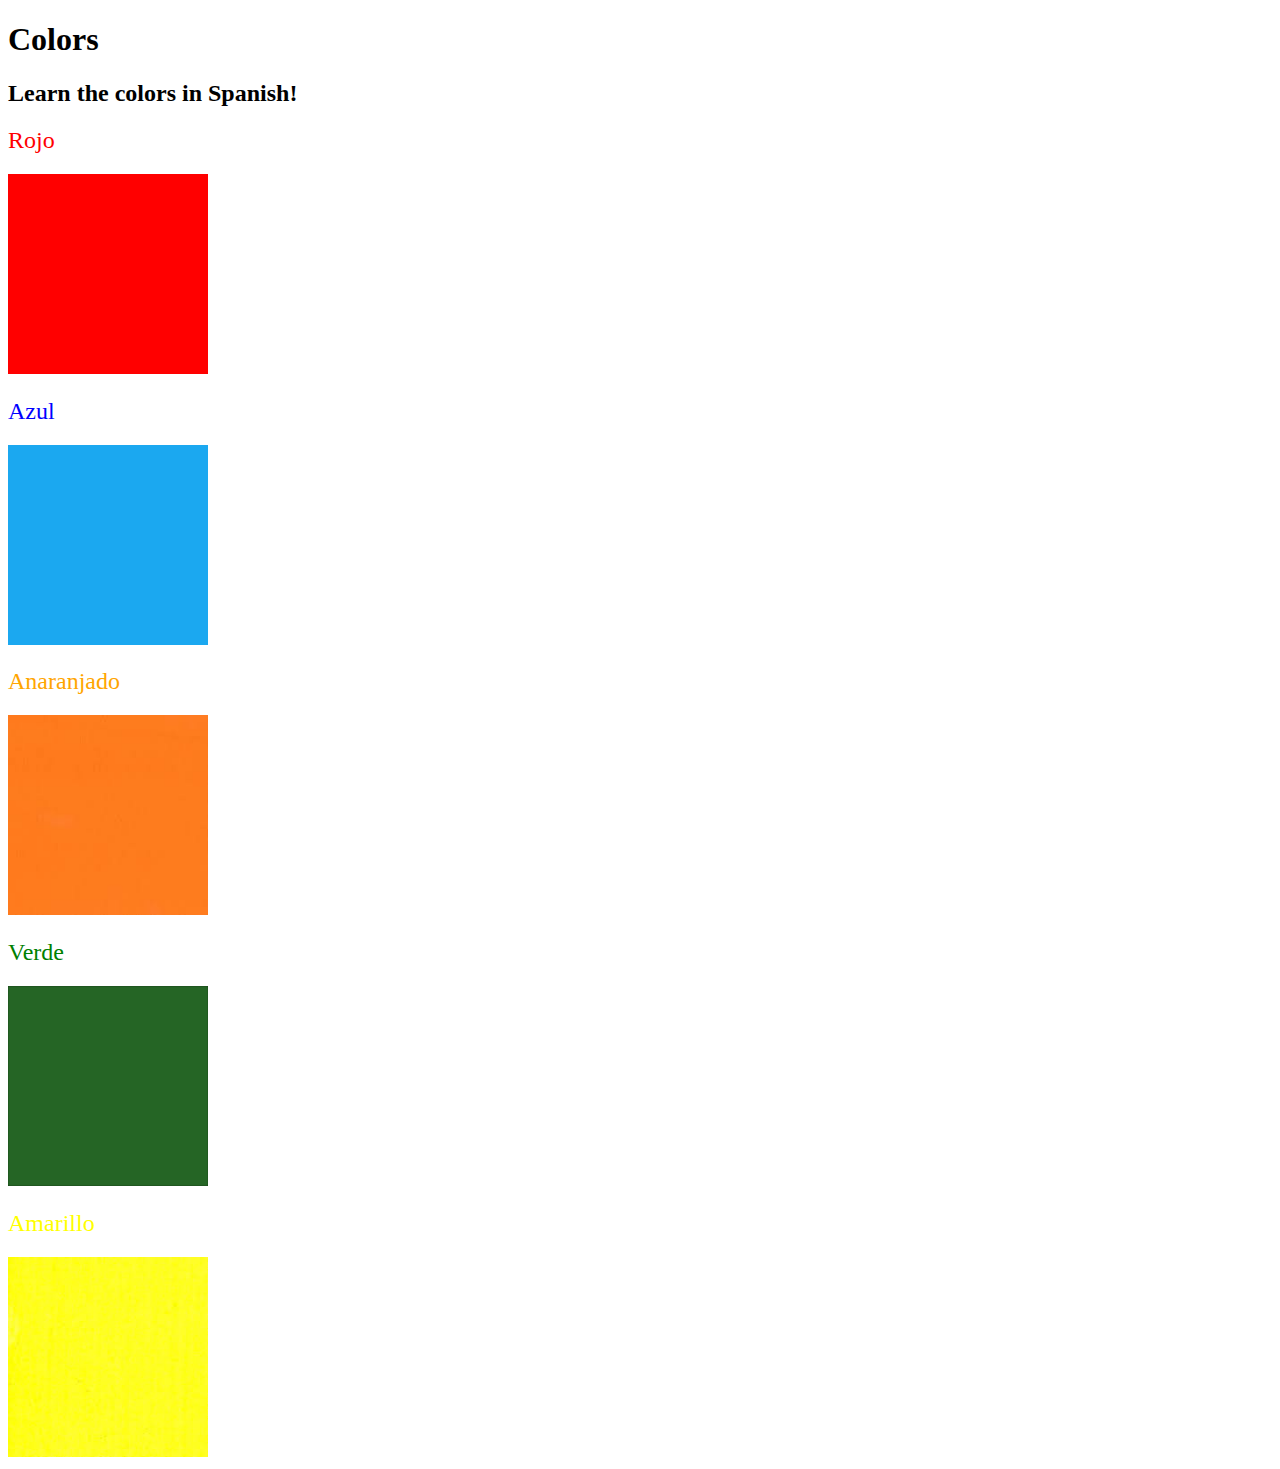
<file: day43/index.html>
<!DOCTYPE html>
<html lang="en">

<head>
  <meta charset="UTF-8">
  <title>Spanish Vocabulary</title>
  <link rel="stylesheet" href="./style.css" />
</head>

<body>
  <h1>Colors</h1>
  <h2>Learn the colors in Spanish!</h2>
  <h2 class="color-title" id="red">Rojo</h2>
  <img class="color" src="./assets/images/red.png" alt="red" />

  <h2 class="color-title" id="blue">Azul</h2>
  <img src="./assets/images/blue.png" alt="blue" />

  <h2 class="color-title" id="orange">Anaranjado</h2>
  <img src="./assets/images/orange.png" alt="orange" />

  <h2 class="color-title" id="green">Verde</h2>
  <img src="./assets/images/green.png" alt="green" />

  <h2 class="color-title" id="yellow">Amarillo</h2>
  <img src="./assets/images/yellow.png" alt="yellow" />
</body>

</html>

<!-- 
TODOs
IMPORTANT: You should not need to make ANY CHANGES to index.html
All code should be written in your CSS file.

1. Create a CSS file and incorporate it as an external stylesheet.
2. Use CSS to style each of the color titles to meaning. 
Hint: Use the id to help if you don't know the words in spanish.
3. Use CSS to change all the color titles to have "font-weight: normal;"
4. Use CSS (not HTML) to make all the images 200px heigh and 200px wide. 
Hint: 
https://developer.mozilla.org/en-US/docs/Web/CSS/height
https://developer.mozilla.org/en-US/docs/Web/CSS/width
-->
</file>
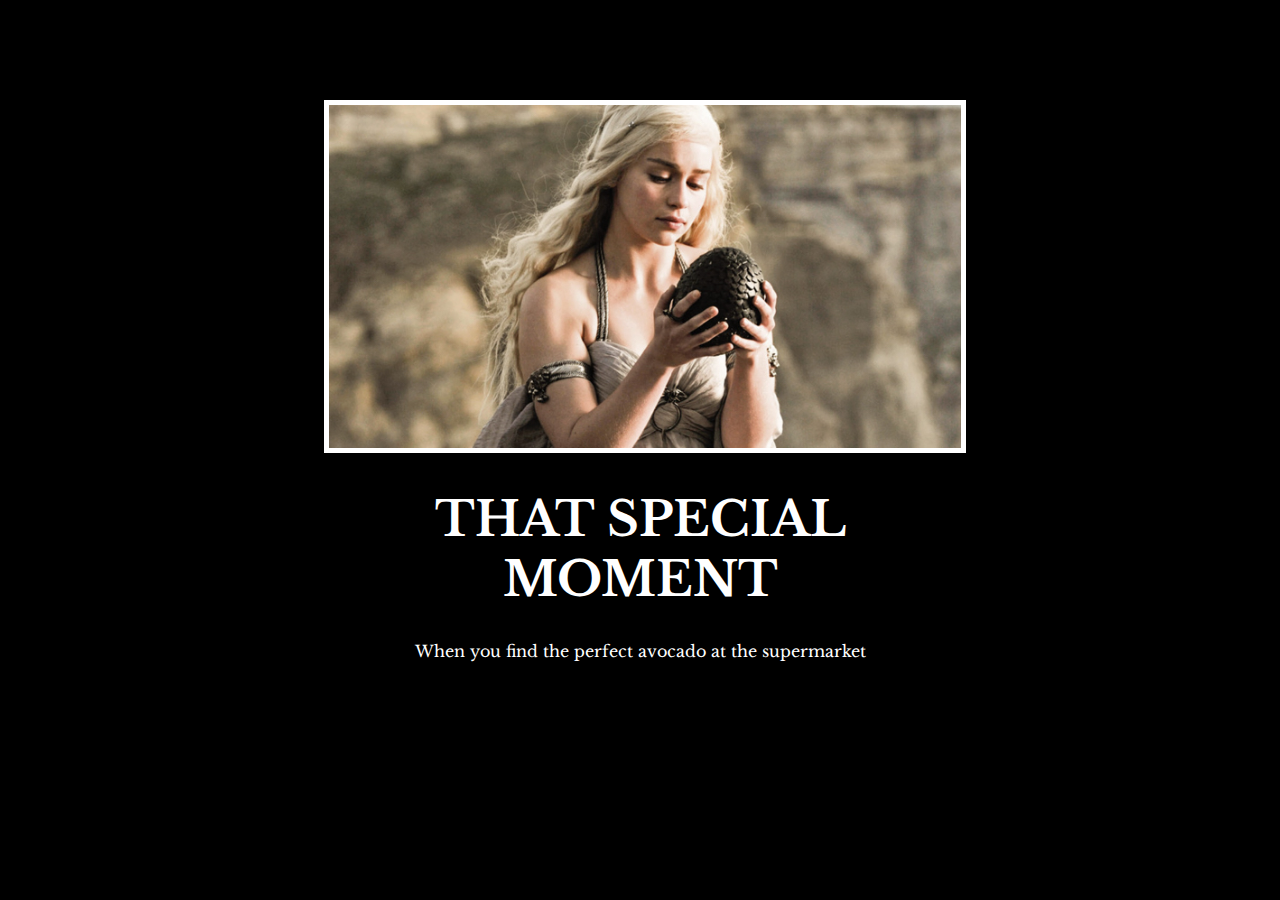
<file: day44/index.html>
<!-- 
  TODO: Create a motivational post website.
Style it how ever you like. 
Look at the goal image for inspiration.
But it must have the following features:
1. The main h1 text should be using the Regular Libre Baskerville Font from Google Fonts:
  https://fonts.google.com/specimen/Libre+Baskerville
2. The text should be white and background black.
3. Add your own image into the images folder inside assets. It should have a 5px white border.
4. The text should be center aligned.
5. Create a div to contain the h1, p and img elements. Adjust the margins so that the image and text are centered on the page. 
  Hint: You horizontally center a div by giving it a width of 50% and a margin-left of 25%.
  Hint: Set the image to have a width of 100% so it fills the div. 
6. Read about the text-transform property on MDN docs to make the h1 uppercase with CSS.
  https://developer.mozilla.org/en-US/docs/Web/CSS/text-transform 
-->

<!DOCTYPE html>
<html>

<head>
  <meta charset="UTF-8">
  <title>Motivation Meme</title>
  <link rel="stylesheet" href="./style.css" />
  <link rel="preconnect" href="https://fonts.googleapis.com">
  <link rel="preconnect" href="https://fonts.gstatic.com" crossorigin>
  <link rel="stylesheet" href="https://fonts.googleapis.com/css2?family=Libre+Baskerville&display=swap">
</head>

<body>
  <div class="meme">
    <img class="meme-img" src="./assets/images/daenerys.jpeg" src="daenerys" />
    <h1>That Special Moment</h1>
    <p>When you find the perfect avocado at the supermarket</p>
  </div>
</body>

</html>
</file>
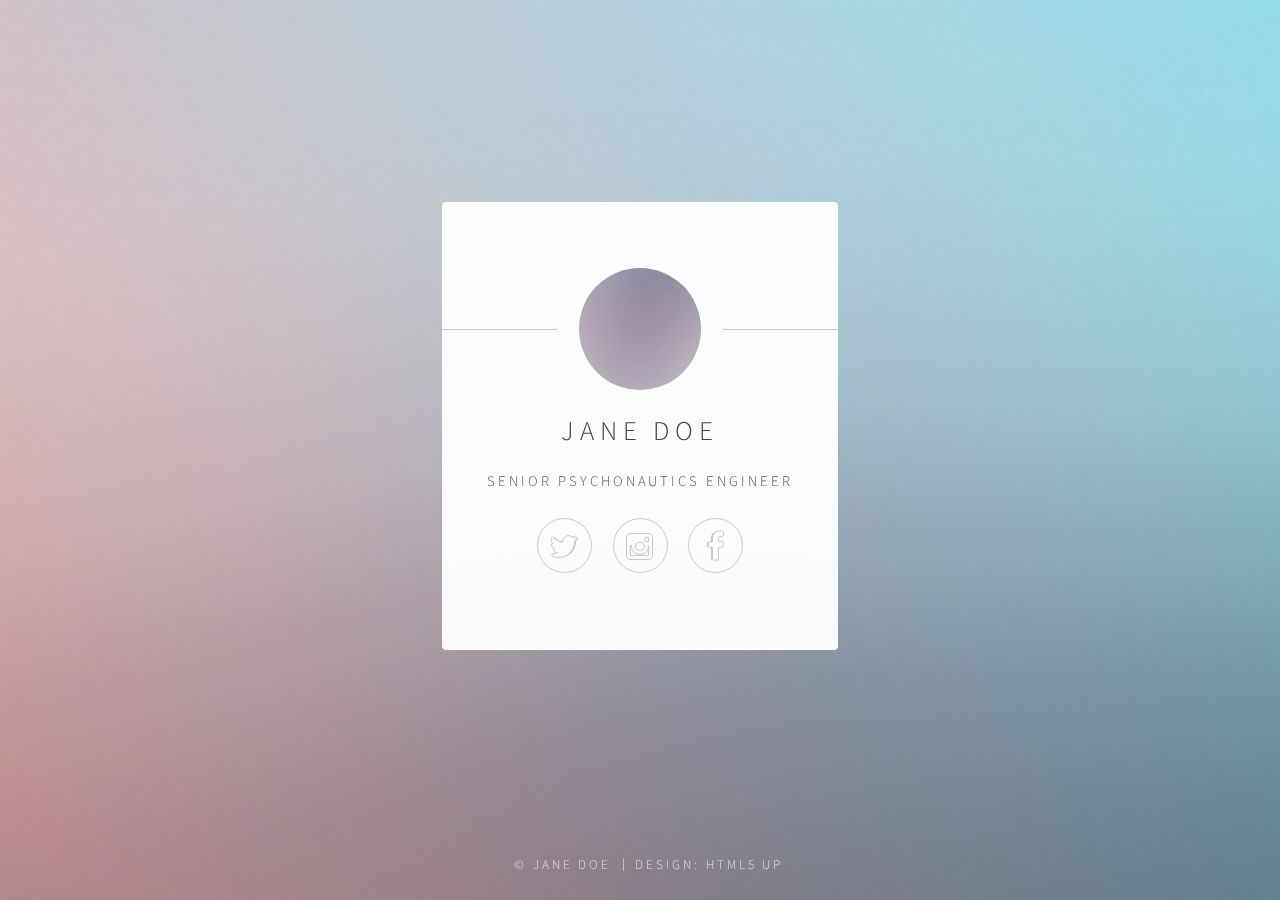
<file: day56/index.html>
<!DOCTYPE HTML>
<!--
	Identity by HTML5 UP
	html5up.net | @n33co
	Free for personal and commercial use under the CCA 3.0 license (html5up.net/license)
-->
<html>
	<head>
		<title>Identity by HTML5 UP</title>
		<meta charset="utf-8" />
		<meta name="viewport" content="width=device-width, initial-scale=1" />
		<!--[if lte IE 8]><script src="assets/js/html5shiv.js"></script><![endif]-->
		<link rel="stylesheet" href="assets/css/main.css" />
		<!--[if lte IE 9]><link rel="stylesheet" href="assets/css/ie9.css" /><![endif]-->
		<!--[if lte IE 8]><link rel="stylesheet" href="assets/css/ie8.css" /><![endif]-->
		<noscript><link rel="stylesheet" href="assets/css/noscript.css" /></noscript>
	</head>
	<body class="is-loading">

		<!-- Wrapper -->
			<div id="wrapper">

				<!-- Main -->
					<section id="main">
						<header>
							<span class="avatar"><img src="images/avatar.jpg" alt="" /></span>
							<h1>Jane Doe</h1>
							<p>Senior Psychonautics Engineer</p>
						</header>
						<!--
						<hr />
						<h2>Extra Stuff!</h2>
						<form method="post" action="#">
							<div class="field">
								<input type="text" name="name" id="name" placeholder="Name" />
							</div>
							<div class="field">
								<input type="email" name="email" id="email" placeholder="Email" />
							</div>
							<div class="field">
								<div class="select-wrapper">
									<select name="department" id="department">
										<option value="">Department</option>
										<option value="sales">Sales</option>
										<option value="tech">Tech Support</option>
										<option value="null">/dev/null</option>
									</select>
								</div>
							</div>
							<div class="field">
								<textarea name="message" id="message" placeholder="Message" rows="4"></textarea>
							</div>
							<div class="field">
								<input type="checkbox" id="human" name="human" /><label for="human">I'm a human</label>
							</div>
							<div class="field">
								<label>But are you a robot?</label>
								<input type="radio" id="robot_yes" name="robot" /><label for="robot_yes">Yes</label>
								<input type="radio" id="robot_no" name="robot" /><label for="robot_no">No</label>
							</div>
							<ul class="actions">
								<li><a href="#" class="button">Get Started</a></li>
							</ul>
						</form>
						<hr />
						-->
						<footer>
							<ul class="icons">
								<li><a href="#" class="fa-twitter">Twitter</a></li>
								<li><a href="#" class="fa-instagram">Instagram</a></li>
								<li><a href="#" class="fa-facebook">Facebook</a></li>
							</ul>
						</footer>
					</section>

				<!-- Footer -->
					<footer id="footer">
						<ul class="copyright">
							<li>&copy; Jane Doe</li>
							<li>Design: <a href="http://html5up.net">HTML5 UP</a></li>
						</ul>
					</footer>

			</div>

		<!-- Scripts -->
			<!--[if lte IE 8]><script src="assets/js/respond.min.js"></script><![endif]-->
			<script>
				if ('addEventListener' in window) {
					window.addEventListener('load', function() { document.body.className = document.body.className.replace(/\bis-loading\b/, ''); });
					document.body.className += (navigator.userAgent.match(/(MSIE|rv:11\.0)/) ? ' is-ie' : '');
				}
			</script>

	</body>
</html>
</file>
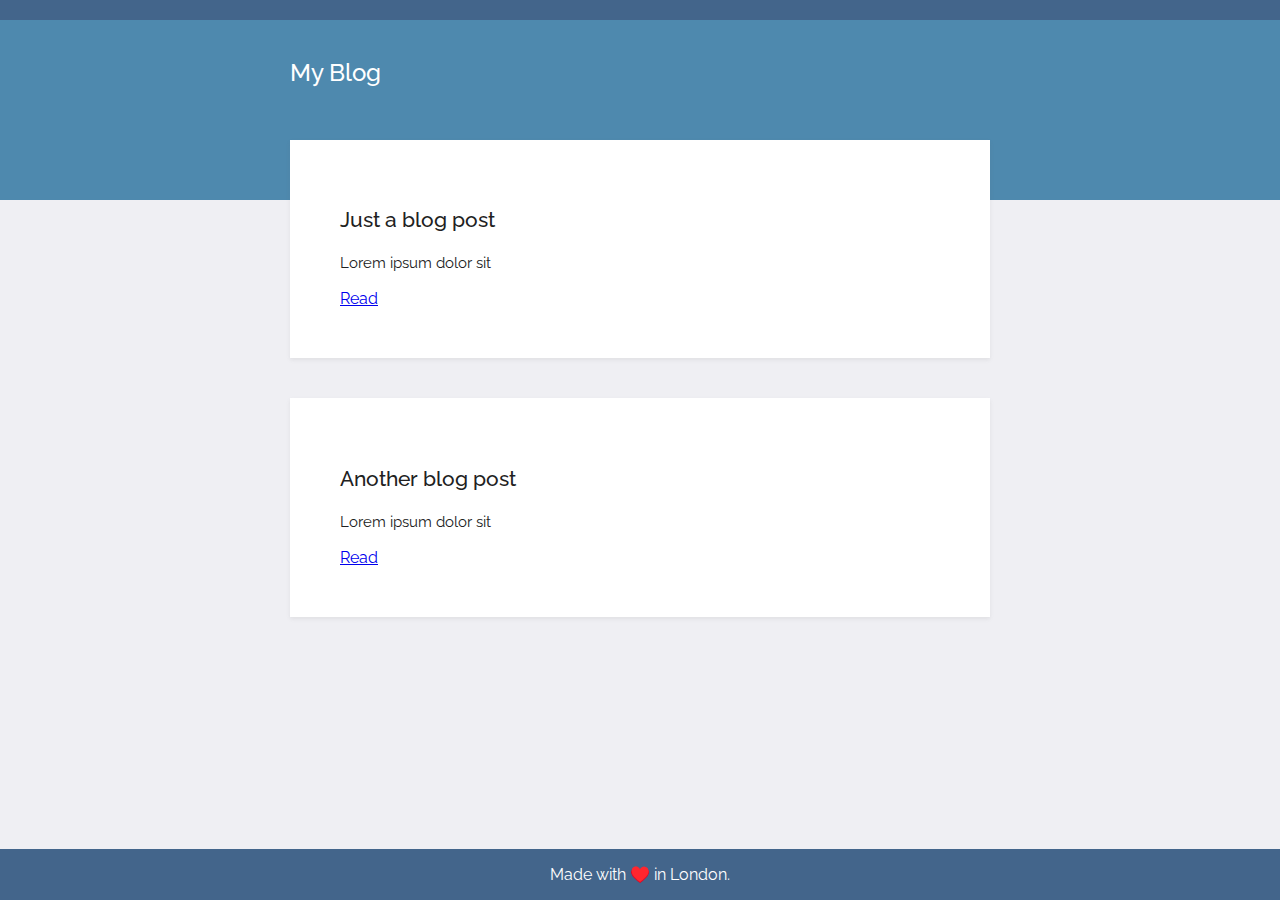
<file: day57-59/templates/index.html>
<!DOCTYPE html>
<html lang="en">
<head>
    <meta charset="UTF-8">
    <title>Title</title>
    <link href="https://fonts.googleapis.com/css2?family=Raleway" rel="stylesheet">
    <link rel="stylesheet" href="../static/css/styles.css">
</head>
<body>
<div class="wrapper">
    <div class="top">
        <div class="title"><h1>My Blog</h1></div>
    </div>
    <div class="content">
        <div class="card">
            <h2>Just a blog post</h2>
            <p class="text">Lorem ipsum dolor sit </p>
            <a href="#">Read</a>
        </div>
    </div>
    <div class="content">
        <div class="card">
            <h2>Another blog post</h2>
            <p class="text">Lorem ipsum dolor sit </p>
            <a href="#">Read</a>
        </div>
    </div>
</div>
</body>
<footer>
    <p>Made with ♥️ in London.</p>
</footer>
</html>
</file>
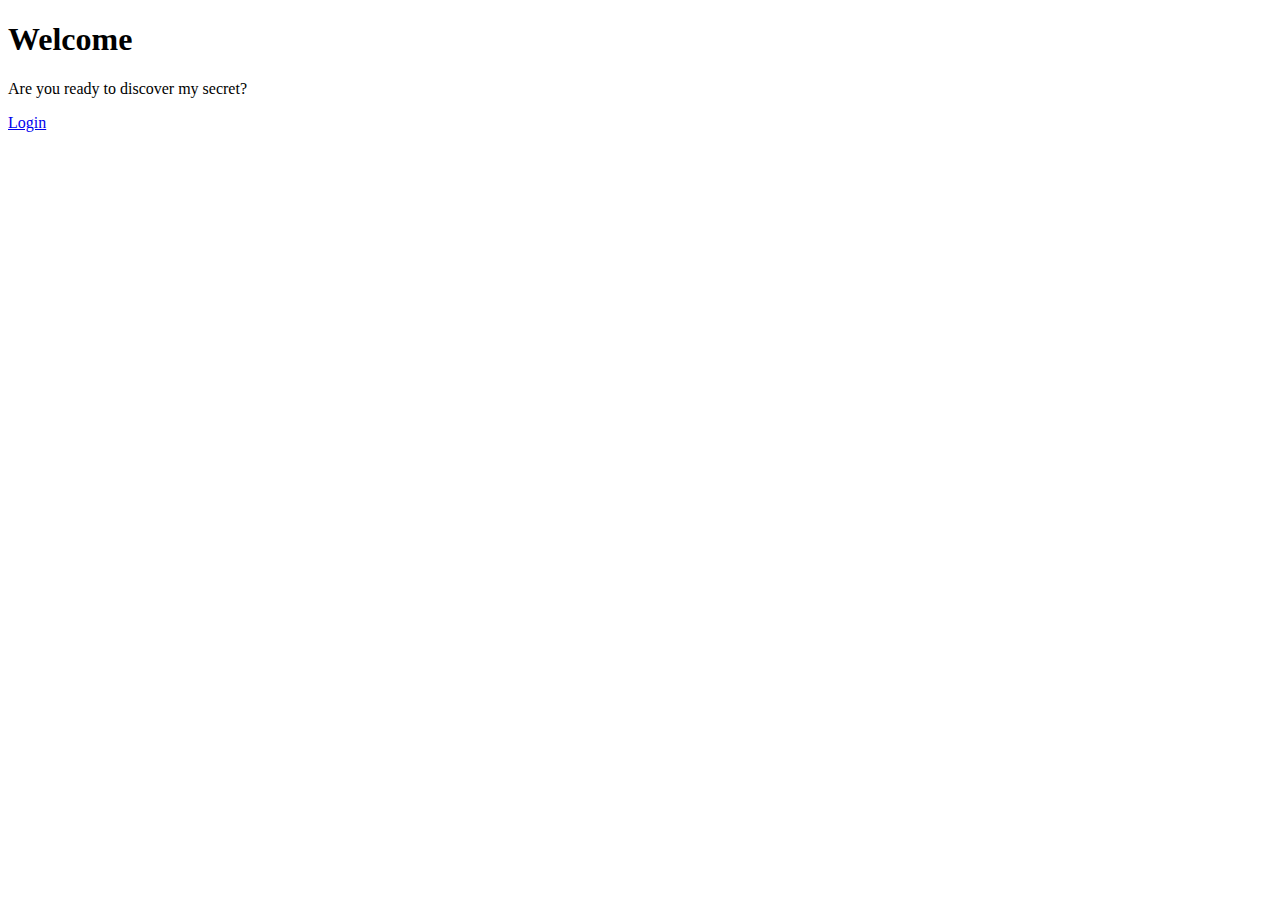
<file: day61/templates/index.html>
<!DOCTYPE html>
<html>
  <head>
    <title>Secrets</title>
  </head>
  <body>
    <div class="jumbotron">
      <div class="container">
        <h1>Welcome</h1>
        <p>Are you ready to discover my secret?</p>
        <a class="btn btn-primary btn-lg" href=" {{ url_for('login') }} "
          >Login</a
        >
      </div>
    </div>
  </body>
</html>
</file>
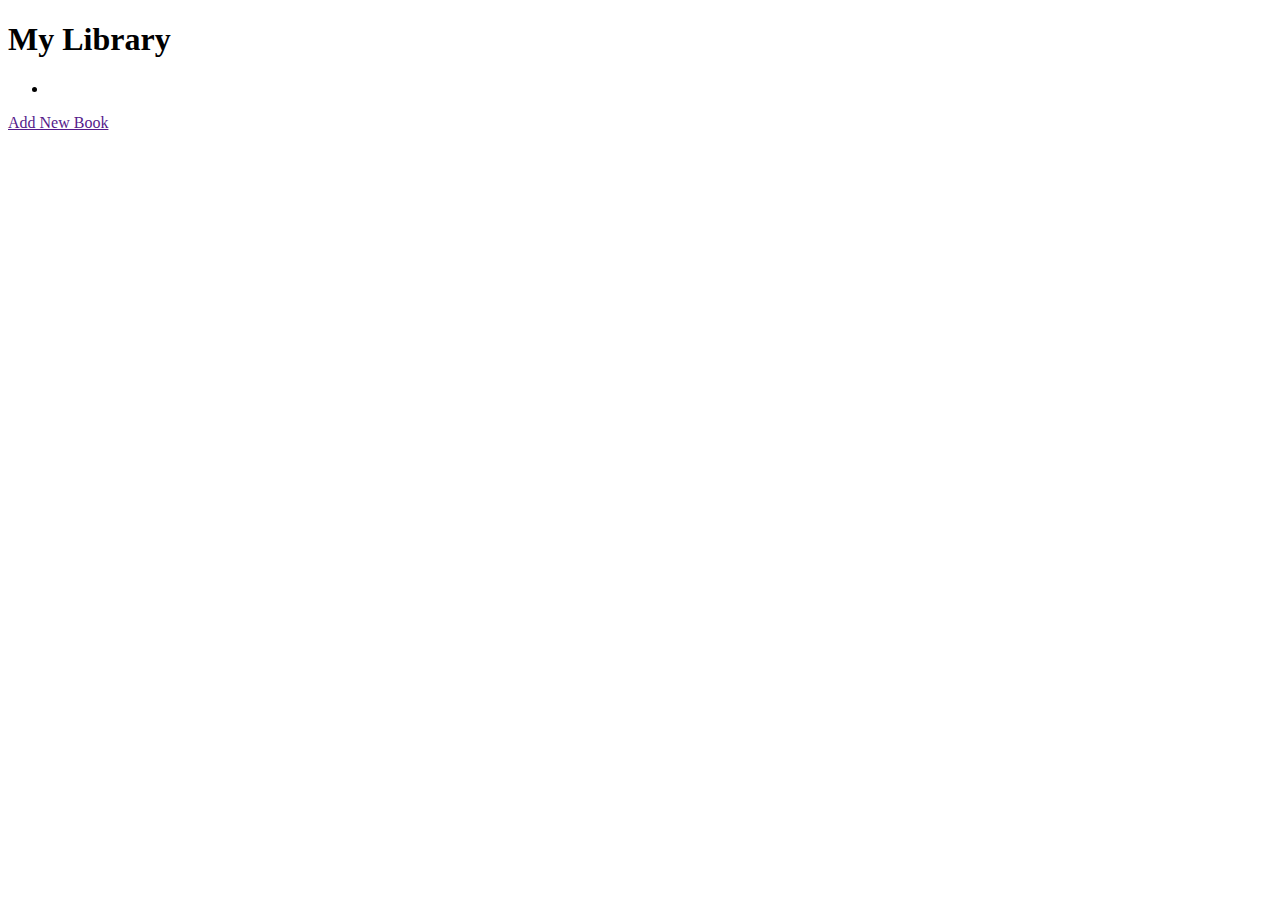
<file: day63/templates/index.html>
<!DOCTYPE html>
<html lang="en">
  <head>
    <meta charset="UTF-8" />
    <title>Library</title>
  </head>
  <body>
    <h1>My Library</h1>
    <ul>
      <li></li>
    </ul>

    <a href="">Add New Book</a>
  </body>
</html>
</file>
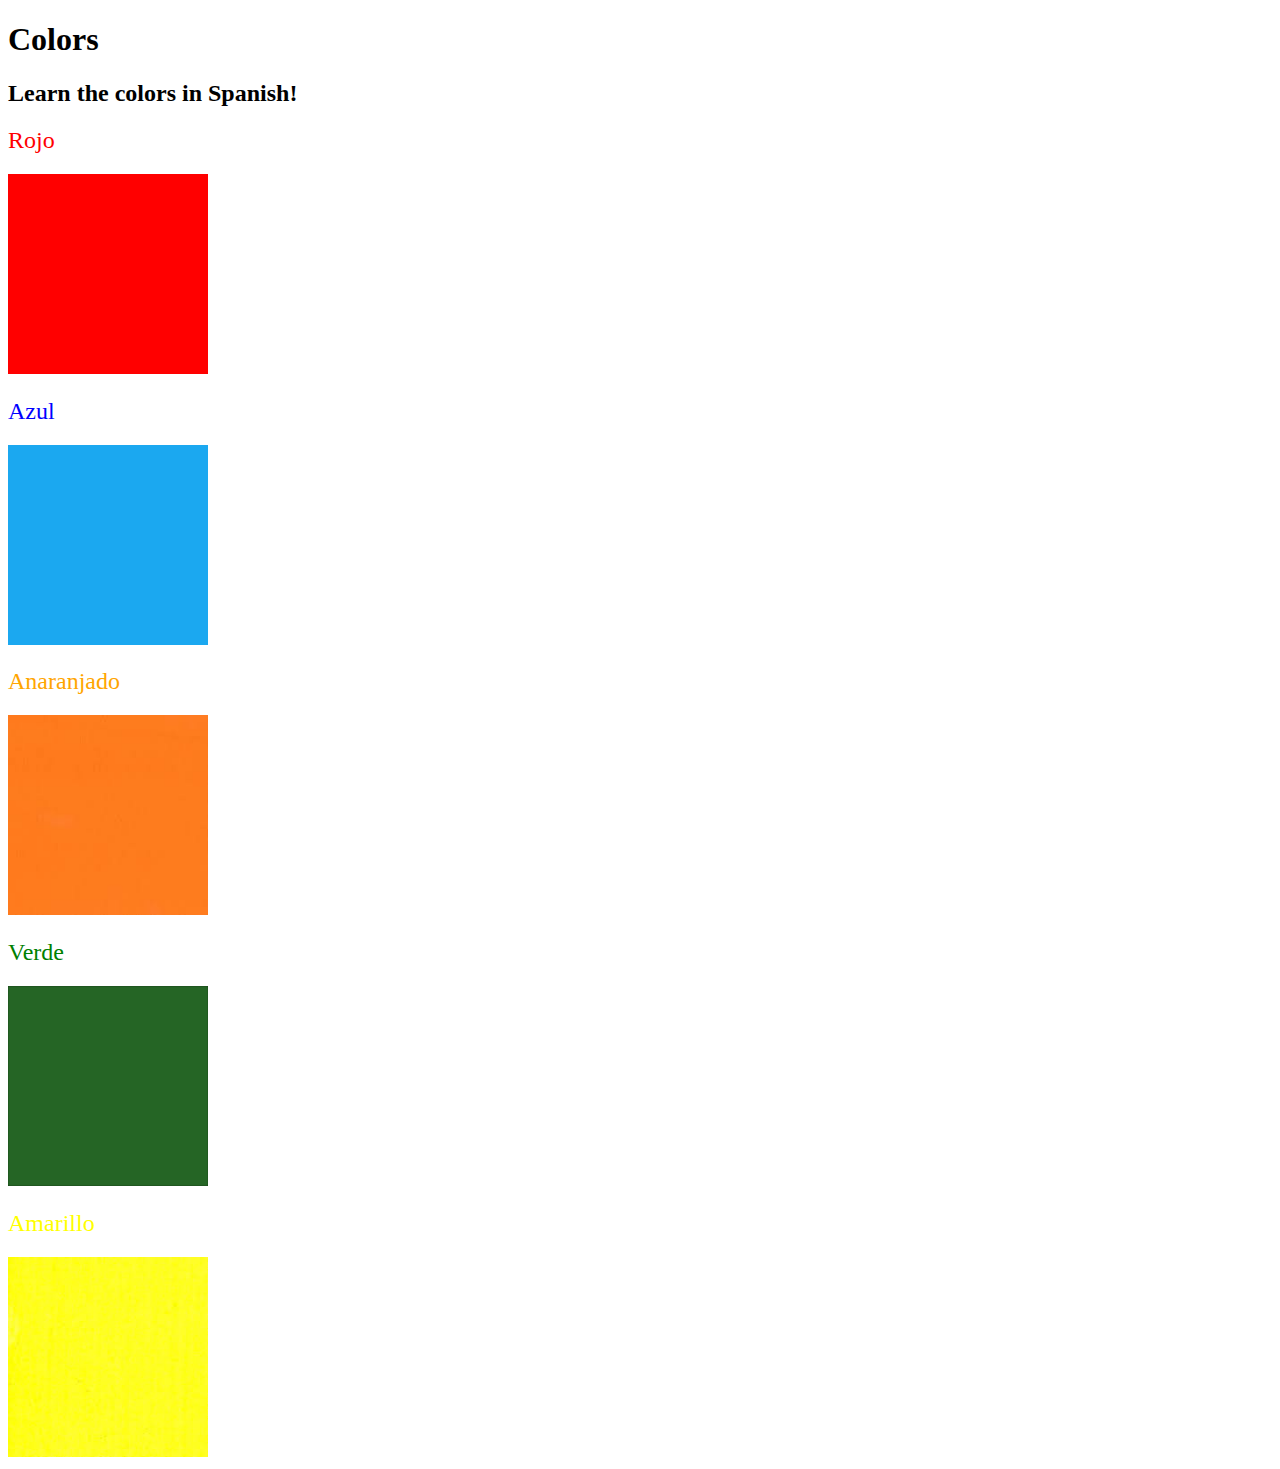
<file: day43/solution/solution.html>
<!DOCTYPE html>
<html lang="en">

<head>
  <meta charset="UTF-8">
  <title>Spanish Vocabulary</title>
  <link rel="stylesheet" href="./style.css" />
</head>

<body>
  <h1>Colors</h1>
  <h2>Learn the colors in Spanish!</h2>
  <h2 class="color-title" id="red">Rojo</h2>
  <img class="color" src="./assets/images/red.png" alt="red" />

  <h2 class="color-title" id="blue">Azul</h2>
  <img src="./assets/images/blue.png" alt="blue" />

  <h2 class="color-title" id="orange">Anaranjado</h2>
  <img src="./assets/images/orange.png" alt="orange" />

  <h2 class="color-title" id="green">Verde</h2>
  <img src="./assets/images/green.png" alt="green" />

  <h2 class="color-title" id="yellow">Amarillo</h2>
  <img src="./assets/images/yellow.png" alt="yellow" />
</body>

</html>
</file>
<file: day43/style.css>
img {
    height: 200px;
    width: 200px;
}

.color-title {
    font-weight: normal;
}

#red {
    color: red;
}
  
  #blue {
    color: blue;
}
  
  #orange {
    color: orange;
}
  
  #green {
    color: green;
}
  
  #yellow {
    color: yellow;
}
</file>
<file: day44/style.css>
body {
    background-color: black;
}

h1 {
    text-transform: uppercase;
    font-size: 3rem;
}
  
.meme {
    width: 50%;
    margin-left: 25%;
    margin-top: 100px;
    color: white;
    font-family: "Libre Baskerville", serif;
    text-align: center;
}
  
.meme-img {
    border: 5px solid white;
    width: 100%;
}
</file>
<file: day56/assets/css/ie9.css>
/*
	Identity by HTML5 UP
	html5up.net | @n33co
	Free for personal and commercial use under the CCA 3.0 license (html5up.net/license)
*/

/* Basic */

	body {
		background-image: url("../../images/bg.jpg");
		background-repeat: no-repeat;
		background-size: cover;
		background-position: bottom center;
		background-attachment: fixed;
	}

		body:after {
			display: none;
		}

/* List */

	ul.icons li a:before {
		color: #c8cccf;
	}

	ul.icons li a:hover:before {
		color: #ff7496;
	}

/* Wrapper */

	#wrapper {
		text-align: center;
	}

/* Main */

	#main {
		display: inline-block;
	}
</file>
<file: day56/assets/css/ie8.css>
/*
	Identity by HTML5 UP
	html5up.net | @n33co
	Free for personal and commercial use under the CCA 3.0 license (html5up.net/license)
*/

/* List */

	ul.icons li a {
		-ms-behavior: url("assets/js/PIE.htc");
	}

		ul.icons li a:before {
			text-align: center;
			font-size: 26px;
		}

/* Main */

	#main {
		-ms-behavior: url("assets/js/PIE.htc");
	}

		#main .avatar img {
			-ms-behavior: url("assets/js/PIE.htc");
		}

/* Footer */

	#footer {
		color: #fff;
	}

		#footer .copyright li {
			border-left: solid 1px #fff;
		}
</file>
<file: day56/assets/css/noscript.css>
/*
	Identity by HTML5 UP
	html5up.net | @n33co
	Free for personal and commercial use under the CCA 3.0 license (html5up.net/license)
*/

/* Basic */

	body:after {
		display: none;
	}

/* Main */

	#main {
		-moz-transform: none !important;
		-webkit-transform: none !important;
		-ms-transform: none !important;
		transform: none !important;
		opacity: 1 !important;
	}
</file>
<file: day57-59/static/css/styles.css>
body{
 background: #efeff3;
 margin: 0;
 font-family: 'Raleway', sans-serif;
 -webkit-font-smoothing: antialiased;
  color:#212121;
}
.wrapper{
  position: relative;
  clear:both;
  margin: 0 auto 75px auto;
  width: 100%;
  overflow: hidden;
}
.top{
  background: #4e89ae;
  height: 180px;
  border-top: 20px solid #43658b;
}

.top .title {
  width: 700px;
  margin: 38px auto 0 auto; 
}

.title h1 {
  font-size:24px;
  color:#FFF;
  font-weight:500;
}

.content{
    margin: -80px auto 100px;
  padding-bottom: 20px;
}

.card{
  position: relative;
  background: #fff;
  padding:50px;
  width: 600px;
  margin: 20px auto 0 auto;
  box-shadow: 0 2px 4px rgba(100,100,100,.1);
}

.card h2 {
  font-size:21px;
  font-weight:500;
}

.card h2 a {
  color:#CC0000;
  text-decoration:none;
}

.card .text {
  color:#212121;
  margin-top:20px;
  font-size:15px;
  line-height:22px;
}

footer {
  position: fixed;
  left: 0;
  bottom: 0;
  width: 100%;
  background-color: #43658b;
  color: white;
  text-align: center;
}
</file>
<file: day43/solution/style.css>
img {
  height: 200px;
  width: 200px;
}

.color-title {
  font-weight: normal;
}

#red {
  color: red;
}

#blue {
  color: blue;
}

#orange {
  color: orange;
}

#green {
  color: green;
}

#yellow {
  color: yellow;
}
</file>
<file: day56/assets/css/main.css>
@charset "UTF-8";
@import url(font-awesome.min.css);
@import url("http://fonts.googleapis.com/css?family=Source+Sans+Pro:300");

/*
	Identity by HTML5 UP
	html5up.net | @n33co
	Free for personal and commercial use under the CCA 3.0 license (html5up.net/license)
*/

/* Reset */

	html, body, div, span, applet, object, iframe, h1, h2, h3, h4, h5, h6, p, blockquote, pre, a, abbr, acronym, address, big, cite, code, del, dfn, em, img, ins, kbd, q, s, samp, small, strike, strong, sub, sup, tt, var, b, u, i, center, dl, dt, dd, ol, ul, li, fieldset, form, label, legend, table, caption, tbody, tfoot, thead, tr, th, td, article, aside, canvas, details, embed, figure, figcaption, footer, header, hgroup, menu, nav, output, ruby, section, summary, time, mark, audio, video {
		margin: 0;
		padding: 0;
		border: 0;
		font-size: 100%;
		font: inherit;
		vertical-align: baseline;
	}

	article, aside, details, figcaption, figure, footer, header, hgroup, menu, nav, section {
		display: block;
	}

	body {
		line-height: 1;
	}

	ol, ul {
		list-style: none;
	}

	blockquote, q {
		quotes: none;
	}

	blockquote:before, blockquote:after, q:before, q:after {
		content: '';
		content: none;
	}

	table {
		border-collapse: collapse;
		border-spacing: 0;
	}

	body {
		-webkit-text-size-adjust: none;
	}

/* Box Model */

	*, *:before, *:after {
		-moz-box-sizing: border-box;
		-webkit-box-sizing: border-box;
		box-sizing: border-box;
	}

/* Basic */

	@media screen and (max-width: 480px) {

		html, body {
			min-width: 320px;
		}

	}

	body.is-loading *, body.is-loading *:before, body.is-loading *:after {
		-moz-animation: none !important;
		-webkit-animation: none !important;
		-ms-animation: none !important;
		animation: none !important;
		-moz-transition: none !important;
		-webkit-transition: none !important;
		-ms-transition: none !important;
		transition: none !important;
	}

	html {
		height: 100%;
	}

	body {
		height: 100%;
		background-color: #ffffff;
		background-image: url("images/overlay.png"), -moz-linear-gradient(60deg, rgba(255, 165, 150, 0.5) 5%, rgba(0, 228, 255, 0.35)), url("../../images/bg.jpg");
		background-image: url("images/overlay.png"), -webkit-linear-gradient(60deg, rgba(255, 165, 150, 0.5) 5%, rgba(0, 228, 255, 0.35)), url("../../images/bg.jpg");
		background-image: url("images/overlay.png"), -ms-linear-gradient(60deg, rgba(255, 165, 150, 0.5) 5%, rgba(0, 228, 255, 0.35)), url("../../images/bg.jpg");
		background-image: url("images/overlay.png"), linear-gradient(60deg, rgba(255, 165, 150, 0.5) 5%, rgba(0, 228, 255, 0.35)), url("../../images/bg.jpg");
		background-repeat: repeat,			no-repeat,			no-repeat;
		background-size: 100px 100px, cover,				cover;
		background-position: top left,		center center,		bottom center;
		background-attachment: fixed,			fixed,				fixed;
	}

		body:after {
			content: '';
			display: block;
			position: fixed;
			top: 0;
			left: 0;
			width: 100%;
			height: inherit;
			opacity: 0;
			z-index: 1;
			background-color: #ffffff;
			background-image: url("images/overlay.png"), -moz-linear-gradient(60deg, rgba(255, 165, 150, 0.5) 5%, rgba(0, 228, 255, 0.35));
			background-image: url("images/overlay.png"), -webkit-linear-gradient(60deg, rgba(255, 165, 150, 0.5) 5%, rgba(0, 228, 255, 0.35));
			background-image: url("images/overlay.png"), -ms-linear-gradient(60deg, rgba(255, 165, 150, 0.5) 5%, rgba(0, 228, 255, 0.35));
			background-image: url("images/overlay.png"), linear-gradient(60deg, rgba(255, 165, 150, 0.5) 5%, rgba(0, 228, 255, 0.35));
			background-repeat: repeat,			no-repeat;
			background-size: 100px 100px, cover;
			background-position: top left,		center center;
			-moz-transition: opacity 1.75s ease-out;
			-webkit-transition: opacity 1.75s ease-out;
			-ms-transition: opacity 1.75s ease-out;
			transition: opacity 1.75s ease-out;
		}

		body.is-loading:after {
			opacity: 1;
		}

/* Type */

	body, input, select, textarea {
		color: #414f57;
		font-family: "Source Sans Pro", Helvetica, sans-serif;
		font-size: 14pt;
		font-weight: 300;
		line-height: 2;
		letter-spacing: 0.2em;
		text-transform: uppercase;
	}

		@media screen and (max-width: 1680px) {

			body, input, select, textarea {
				font-size: 11pt;
			}

		}

		@media screen and (max-width: 480px) {

			body, input, select, textarea {
				font-size: 10pt;
				line-height: 1.75;
			}

		}

	a {
		-moz-transition: color 0.2s ease, border-color 0.2s ease;
		-webkit-transition: color 0.2s ease, border-color 0.2s ease;
		-ms-transition: color 0.2s ease, border-color 0.2s ease;
		transition: color 0.2s ease, border-color 0.2s ease;
		color: inherit;
		text-decoration: none;
	}

		a:before {
			-moz-transition: color 0.2s ease, text-shadow 0.2s ease;
			-webkit-transition: color 0.2s ease, text-shadow 0.2s ease;
			-ms-transition: color 0.2s ease, text-shadow 0.2s ease;
			transition: color 0.2s ease, text-shadow 0.2s ease;
		}

		a:hover {
			color: #ff7496;
		}

	strong, b {
		color: #313f47;
	}

	em, i {
		font-style: italic;
	}

	p {
		margin: 0 0 1.5em 0;
	}

	h1, h2, h3, h4, h5, h6 {
		color: #313f47;
		line-height: 1.5;
		margin: 0 0 0.75em 0;
	}

		h1 a, h2 a, h3 a, h4 a, h5 a, h6 a {
			color: inherit;
			text-decoration: none;
		}

	h1 {
		font-size: 1.85em;
		letter-spacing: 0.22em;
		margin: 0 0 0.525em 0;
	}

	h2 {
		font-size: 1.25em;
	}

	h3 {
		font-size: 1em;
	}

	h4 {
		font-size: 1em;
	}

	h5 {
		font-size: 1em;
	}

	h6 {
		font-size: 1em;
	}

	@media screen and (max-width: 480px) {

		h1 {
			font-size: 1.65em;
		}

	}

	sub {
		font-size: 0.8em;
		position: relative;
		top: 0.5em;
	}

	sup {
		font-size: 0.8em;
		position: relative;
		top: -0.5em;
	}

	hr {
		border: 0;
		border-bottom: solid 1px #c8cccf;
		margin: 3em 0;
	}

/* Form */

	form {
		margin: 0 0 1.5em 0;
	}

		form > .field {
			margin: 0 0 1.5em 0;
		}

			form > .field > :last-child {
				margin-bottom: 0;
			}

	label {
		color: #313f47;
		display: block;
		font-size: 0.9em;
		margin: 0 0 0.75em 0;
	}

	input[type="text"],
	input[type="password"],
	input[type="email"],
	input[type="tel"],
	select,
	textarea {
		-moz-appearance: none;
		-webkit-appearance: none;
		-ms-appearance: none;
		appearance: none;
		border-radius: 4px;
		border: solid 1px #c8cccf;
		color: inherit;
		display: block;
		outline: 0;
		padding: 0 1em;
		text-decoration: none;
		width: 100%;
	}

		input[type="text"]:invalid,
		input[type="password"]:invalid,
		input[type="email"]:invalid,
		input[type="tel"]:invalid,
		select:invalid,
		textarea:invalid {
			box-shadow: none;
		}

		input[type="text"]:focus,
		input[type="password"]:focus,
		input[type="email"]:focus,
		input[type="tel"]:focus,
		select:focus,
		textarea:focus {
			border-color: #ff7496;
		}

	.select-wrapper {
		text-decoration: none;
		display: block;
		position: relative;
	}

		.select-wrapper:before {
			content: "";
			-moz-osx-font-smoothing: grayscale;
			-webkit-font-smoothing: antialiased;
			font-family: FontAwesome;
			font-style: normal;
			font-weight: normal;
			text-transform: none !important;
		}

		.select-wrapper:before {
			color: #c8cccf;
			display: block;
			height: 2.75em;
			line-height: 2.75em;
			pointer-events: none;
			position: absolute;
			right: 0;
			text-align: center;
			top: 0;
			width: 2.75em;
		}

		.select-wrapper select::-ms-expand {
			display: none;
		}

	input[type="text"],
	input[type="password"],
	input[type="email"],
	select {
		height: 2.75em;
	}

	textarea {
		padding: 0.75em 1em;
	}

	input[type="checkbox"],
	input[type="radio"] {
		-moz-appearance: none;
		-webkit-appearance: none;
		-ms-appearance: none;
		appearance: none;
		display: block;
		float: left;
		margin-right: -2em;
		opacity: 0;
		width: 1em;
		z-index: -1;
	}

		input[type="checkbox"] + label,
		input[type="radio"] + label {
			text-decoration: none;
			color: #414f57;
			cursor: pointer;
			display: inline-block;
			font-size: 1em;
			font-weight: 300;
			padding-left: 2.4em;
			padding-right: 0.75em;
			position: relative;
		}

			input[type="checkbox"] + label:before,
			input[type="radio"] + label:before {
				-moz-osx-font-smoothing: grayscale;
				-webkit-font-smoothing: antialiased;
				font-family: FontAwesome;
				font-style: normal;
				font-weight: normal;
				text-transform: none !important;
			}

			input[type="checkbox"] + label:before,
			input[type="radio"] + label:before {
				border-radius: 4px;
				border: solid 1px #c8cccf;
				content: '';
				display: inline-block;
				height: 1.65em;
				left: 0;
				line-height: 1.58125em;
				position: absolute;
				text-align: center;
				top: 0.15em;
				width: 1.65em;
			}

		input[type="checkbox"]:checked + label:before,
		input[type="radio"]:checked + label:before {
			color: #ff7496;
			content: '\f00c';
		}

		input[type="checkbox"]:focus + label:before,
		input[type="radio"]:focus + label:before {
			border-color: #ff7496;
		}

	input[type="checkbox"] + label:before {
		border-radius: 4px;
	}

	input[type="radio"] + label:before {
		border-radius: 100%;
	}

	::-webkit-input-placeholder {
		color: #616f77 !important;
		opacity: 1.0;
	}

	:-moz-placeholder {
		color: #616f77 !important;
		opacity: 1.0;
	}

	::-moz-placeholder {
		color: #616f77 !important;
		opacity: 1.0;
	}

	:-ms-input-placeholder {
		color: #616f77 !important;
		opacity: 1.0;
	}

	.formerize-placeholder {
		color: #616f77 !important;
		opacity: 1.0;
	}

/* Icon */

	.icon {
		text-decoration: none;
		position: relative;
		border-bottom: none;
	}

		.icon:before {
			-moz-osx-font-smoothing: grayscale;
			-webkit-font-smoothing: antialiased;
			font-family: FontAwesome;
			font-style: normal;
			font-weight: normal;
			text-transform: none !important;
		}

		.icon > .label {
			display: none;
		}

/* List */

	ol {
		list-style: decimal;
		margin: 0 0 1.5em 0;
		padding-left: 1.25em;
	}

		ol li {
			padding-left: 0.25em;
		}

	ul {
		list-style: disc;
		margin: 0 0 1.5em 0;
		padding-left: 1em;
	}

		ul li {
			padding-left: 0.5em;
		}

		ul.alt {
			list-style: none;
			padding-left: 0;
		}

			ul.alt li {
				border-top: solid 1px #c8cccf;
				padding: 0.5em 0;
			}

				ul.alt li:first-child {
					border-top: 0;
					padding-top: 0;
				}

		ul.icons {
			cursor: default;
			list-style: none;
			padding-left: 0;
			margin-top: -0.675em;
		}

			ul.icons li {
				display: inline-block;
				padding: 0.675em 0.5em;
			}

				ul.icons li a {
					text-decoration: none;
					position: relative;
					display: block;
					width: 3.75em;
					height: 3.75em;
					border-radius: 100%;
					border: solid 1px #c8cccf;
					line-height: 3.75em;
					overflow: hidden;
					text-align: center;
					text-indent: 3.75em;
					white-space: nowrap;
				}

					ul.icons li a:before {
						-moz-osx-font-smoothing: grayscale;
						-webkit-font-smoothing: antialiased;
						font-family: FontAwesome;
						font-style: normal;
						font-weight: normal;
						text-transform: none !important;
					}

					ul.icons li a:before {
						color: #ffffff;
						text-shadow: 1.25px 0px 0px #c8cccf, -1.25px 0px 0px #c8cccf, 0px 1.25px 0px #c8cccf, 0px -1.25px 0px #c8cccf;
					}

					ul.icons li a:hover:before {
						text-shadow: 1.25px 0px 0px #ff7496, -1.25px 0px 0px #ff7496, 0px 1.25px 0px #ff7496, 0px -1.25px 0px #ff7496;
					}

					ul.icons li a:before {
						position: absolute;
						top: 0;
						left: 0;
						width: inherit;
						height: inherit;
						font-size: 1.85rem;
						line-height: inherit;
						text-align: center;
						text-indent: 0;
					}

					ul.icons li a:hover {
						border-color: #ff7496;
					}

			@media screen and (max-width: 480px) {

				ul.icons li a:before {
					font-size: 1.5rem;
				}

			}

		ul.actions {
			cursor: default;
			list-style: none;
			padding-left: 0;
		}

			ul.actions li {
				display: inline-block;
				padding: 0 0.75em 0 0;
				vertical-align: middle;
			}

				ul.actions li:last-child {
					padding-right: 0;
				}

	dl {
		margin: 0 0 1.5em 0;
	}

		dl dt {
			display: block;
			margin: 0 0 0.75em 0;
		}

		dl dd {
			margin-left: 1.5em;
		}

/* Button */

	input[type="submit"],
	input[type="reset"],
	input[type="button"],
	button,
	.button {
		-moz-appearance: none;
		-webkit-appearance: none;
		-ms-appearance: none;
		appearance: none;
		-moz-transition: background-color 0.2s ease-in-out, border-color 0.2s ease-in-out, color 0.2s ease-in-out;
		-webkit-transition: background-color 0.2s ease-in-out, border-color 0.2s ease-in-out, color 0.2s ease-in-out;
		-ms-transition: background-color 0.2s ease-in-out, border-color 0.2s ease-in-out, color 0.2s ease-in-out;
		transition: background-color 0.2s ease-in-out, border-color 0.2s ease-in-out, color 0.2s ease-in-out;
		display: inline-block;
		height: 2.75em;
		line-height: 2.75em;
		padding: 0 1.5em;
		background-color: transparent;
		border-radius: 4px;
		border: solid 1px #c8cccf;
		color: #414f57 !important;
		cursor: pointer;
		text-align: center;
		text-decoration: none;
		white-space: nowrap;
	}

		input[type="submit"]:hover,
		input[type="reset"]:hover,
		input[type="button"]:hover,
		button:hover,
		.button:hover {
			border-color: #ff7496;
			color: #ff7496 !important;
		}

		input[type="submit"].icon,
		input[type="reset"].icon,
		input[type="button"].icon,
		button.icon,
		.button.icon {
			padding-left: 1.35em;
		}

			input[type="submit"].icon:before,
			input[type="reset"].icon:before,
			input[type="button"].icon:before,
			button.icon:before,
			.button.icon:before {
				margin-right: 0.5em;
			}

		input[type="submit"].fit,
		input[type="reset"].fit,
		input[type="button"].fit,
		button.fit,
		.button.fit {
			display: block;
			width: 100%;
			margin: 0 0 0.75em 0;
		}

		input[type="submit"].small,
		input[type="reset"].small,
		input[type="button"].small,
		button.small,
		.button.small {
			font-size: 0.8em;
		}

		input[type="submit"].big,
		input[type="reset"].big,
		input[type="button"].big,
		button.big,
		.button.big {
			font-size: 1.35em;
		}

		input[type="submit"].disabled, input[type="submit"]:disabled,
		input[type="reset"].disabled,
		input[type="reset"]:disabled,
		input[type="button"].disabled,
		input[type="button"]:disabled,
		button.disabled,
		button:disabled,
		.button.disabled,
		.button:disabled {
			-moz-pointer-events: none;
			-webkit-pointer-events: none;
			-ms-pointer-events: none;
			pointer-events: none;
			opacity: 0.5;
		}

/* Main */

	#main {
		position: relative;
		max-width: 100%;
		min-width: 27em;
		padding: 4.5em 3em 3em 3em ;
		background: #ffffff;
		border-radius: 4px;
		cursor: default;
		opacity: 0.95;
		text-align: center;
		-moz-transform-origin: 50% 50%;
		-webkit-transform-origin: 50% 50%;
		-ms-transform-origin: 50% 50%;
		transform-origin: 50% 50%;
		-moz-transform: rotateX(0deg);
		-webkit-transform: rotateX(0deg);
		-ms-transform: rotateX(0deg);
		transform: rotateX(0deg);
		-moz-transition: opacity 1s ease, -moz-transform 1s ease;
		-webkit-transition: opacity 1s ease, -webkit-transform 1s ease;
		-ms-transition: opacity 1s ease, -ms-transform 1s ease;
		transition: opacity 1s ease, transform 1s ease;
	}

		#main .avatar {
			position: relative;
			display: block;
			margin-bottom: 1.5em;
		}

			#main .avatar img {
				display: block;
				margin: 0 auto;
				border-radius: 100%;
				box-shadow: 0 0 0 1.5em #ffffff;
			}

			#main .avatar:before {
				content: '';
				display: block;
				position: absolute;
				top: 50%;
				left: -3em;
				width: calc(100% + 6em);
				height: 1px;
				z-index: -1;
				background: #c8cccf;
			}

		@media screen and (max-width: 480px) {

			#main {
				min-width: 0;
				width: 100%;
				padding: 4em 2em 2.5em 2em ;
			}

				#main .avatar:before {
					left: -2em;
					width: calc(100% + 4em);
				}

		}

		body.is-loading #main {
			opacity: 0;
			-moz-transform: rotateX(15deg);
			-webkit-transform: rotateX(15deg);
			-ms-transform: rotateX(15deg);
			transform: rotateX(15deg);
		}

/* Footer */

	#footer {
		-moz-align-self: -moz-flex-end;
		-webkit-align-self: -webkit-flex-end;
		-ms-align-self: -ms-flex-end;
		align-self: flex-end;
		width: 100%;
		padding: 1.5em 0 0 0;
		color: rgba(255, 255, 255, 0.75);
		cursor: default;
		text-align: center;
	}

		#footer .copyright {
			margin: 0;
			padding: 0;
			font-size: 0.9em;
			list-style: none;
		}

			#footer .copyright li {
				display: inline-block;
				margin: 0 0 0 0.45em;
				padding: 0 0 0 0.85em;
				border-left: solid 1px rgba(255, 255, 255, 0.5);
				line-height: 1;
			}

				#footer .copyright li:first-child {
					border-left: 0;
				}

/* Wrapper */

	#wrapper {
		display: -moz-flex;
		display: -webkit-flex;
		display: -ms-flex;
		display: flex;
		-moz-align-items: center;
		-webkit-align-items: center;
		-ms-align-items: center;
		align-items: center;
		-moz-justify-content: space-between;
		-webkit-justify-content: space-between;
		-ms-justify-content: space-between;
		justify-content: space-between;
		-moz-flex-direction: column;
		-webkit-flex-direction: column;
		-ms-flex-direction: column;
		flex-direction: column;
		-moz-perspective: 1000px;
		-webkit-perspective: 1000px;
		-ms-perspective: 1000px;
		perspective: 1000px;
		position: relative;
		min-height: 100%;
		padding: 1.5em;
		z-index: 2;
	}

		#wrapper > * {
			z-index: 1;
		}

		#wrapper:before {
			content: '';
			display: block;
		}

		@media screen and (max-width: 360px) {

			#wrapper {
				padding: 0.75em;
			}

		}

		body.is-ie #wrapper {
			height: 100%;
		}
</file>
